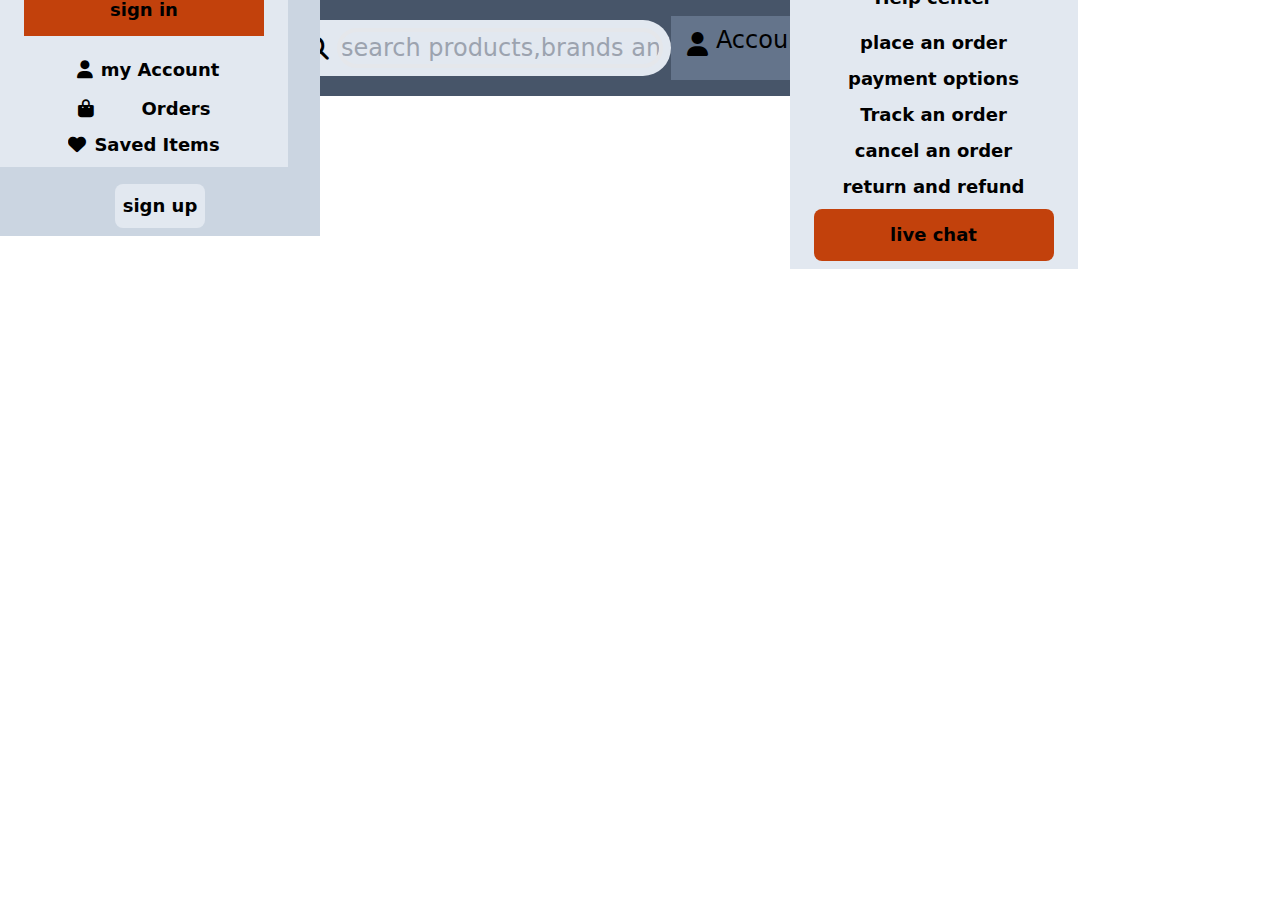
<file: index.html>
<!DOCTYPE html>
<html lang="en">
<head>
    <meta charset="UTF-8">
    <meta name="viewport" content="width=device-width, initial-scale=1.0">
    <title>personal project</title>
    <link rel="stylesheet" href="css/styles.css">
    <link rel="stylesheet" href="https://cdnjs.cloudflare.com/ajax/libs/font-awesome/6.5.2/css/all.min.css">
</head>
<body class=" text-black bg-center"> 
    <!-- <h1 class="bg-green-900">hellloooo</h1>  -->
    <header class="bg-slate-600 text-2xl fixed">
        <nav class="flex items-center justify-between px-12 h-24">
            <div class="flex font-bold text-4xl">
                <div class="toggleButton"><i class="fa-sharp fa-solid fa-bars pt-1"></i></div>
                <a href="#" class="text-black text-4xl font-bold px-2 py-2 bg-gradient-to-r from-white to-gray-600"><h1>Jumia plus</h1></a>
            </div>
            <div class="flex bg-slate-200 px-2 py-2 w-5/12 rounded-full justify-between">
                <i class="fa-solid fa-magnifying-glass p-2 "></i>
                <input type="text" placeholder="search products,brands and categories" class="bg-slate-200 container border-4 rounded-full"> 
            </div>
            <div>
                <button class=" bg-slate-200 rounded-xl sm:hidden p-2 text-black hover:bg-w">Search</button>
            </div>
            <div class="dropdownMenu mt-8 absolute -top-full left-0 bg-slate-300 w-80 flex flex-col gad-6 items-center py-2 text-lg font-bold">
                <ul class="flex flex-col items-center gap-2 mt-2">
                    <li class="hover:bg-white"><a href="#">home</a></li>
                    <li class="hover:bg-white" ><a href="#">products</a></li>
                    <li class="hover:bg-white"><a href="#">services</a></li>
                    <li class="hover:bg-white"><a href="#">contacts</a></li>
                    <li class="hover:bg-white"><a href="#">about us</a></li>
                </ul>
                <div class="flex flex-col items-center gap-4 pt-4 ">
                    <button class="text-red-950 hover:bg-white">log in</button>
                    <button class="text-black bg-slate-200 p-2 rounded-lg hover:bg-white">sign up</button>
                    
                </div>
            </div>
            <div class="flex justify-between">
                <div class="flex accountDropdownIcon bg-slate-500 hover:bg-slate-300 p-2 mr-4">
                    <i class="fa-solid fa-user p-2"></i>
                    <div class="flex "><h1 class="pr-2">Account</h1><i class="accountDropdownIcon fa-solid fa-caret-down p-2 "></i></div>
                </div> 
                <div class="accountDropdownItem absolute mt-8 -top-full left-0 bg-slate-200 w-72 flex flex-col gad-6 items-center py-2 text-lg font-bold">
                    <ul class="flex flex-col items-center gap-2 mt-10">
                        <li class="bg-orange-700 w-60 text-center hover:bg-white p-3">sign in</li><hr>
                        <li class="hover:bg-white"><a href="#"><i class="fa-solid fa-user p-2"></i>my Account</a></li>
                        <li class="hover:bg-white" ><a href="#"><i class="fa-solid fa-bag-shopping pr-12"></i>Orders</a></li>
                        <li class="hover:bg-white"><a href="#"><i class="fa-solid fa-heart pr-2"></i>Saved Items</a></li>
                    </ul>
                </div>

                <div class="hover:bg-slate-300 flex mr-4 helpIcon  bg-slate-500">
                    <i class="fa-solid fa-circle-question p-2"></i>
                    <div class="">
                        <h1>Help</h1>
                        <i class="helpIcon fa-solid fa-caret-down p-260"></i>
                    </div>
                </div>

                <div class="helpItem absolute -top-full right-0 mt-8 bg-slate-200 w-72 flex flex-col gad-6 items-center py-2 text-lg font-bold">
                    <ul class="flex flex-col items-center gap-2 mt-10">
                        <li class=" hover:bg-white ">Help center</li><hr>
                        <li class="hover:bg-white"><a href="#">place an order</a></li>
                        <li class="hover:bg-white" ><a href="#">payment options</a></li>
                        <li class="hover:bg-white"><a href="#">Track an order</a></li>
                        <li class="hover:bg-white"><a href="#">cancel an order</a></li>
                        <li class="hover:bg-white"><a href="#">return and refund</a></li>
                        <button class="bg-orange-700 w-60 text-center hover:bg-white p-3 rounded-lg">live chat</button>
                    </ul>
                </div>

                <div class="flex text-2xl font-bold bg-slate-500 hover:bg-slate-200"><a href="#">
                    <i class="  fa-solid fa-cart-plus p-2"></i><h1 class="sm:hidden">cart</h1></a>
                </div>
                
            </div>
        </nav>
    </header>
    <br>

    <script src="https://ajax.googleapis.com/ajax/libs/jquery/3.7.1/jquery.min.js"></script>
    <script>
      let toggleBtn =document.querySelector("div.toggleButton")
      let dropdown = document.querySelector("div.dropdownMenu")
      toggleBtn.addEventListener("click",function(){
        dropdown.classList.toggle("top-16")
      })
      let acctDropdown = document.querySelector("div.accountDropdownIcon")
      let acctDropdownItems = document.querySelector("div.accountDropdownItem")
      acctDropdown.addEventListener("click",function(){
        acctDropdownItems.classList.toggle("top-16")
      })
      let helpIcon =document.querySelector("div.helpIcon")
      let helpItem = document.querySelector("div.helpItem")
      helpIcon.addEventListener("click",function(){
        helpItem.classList.toggle("top-16")
      })
    </script>
</body>
</html>
</file>
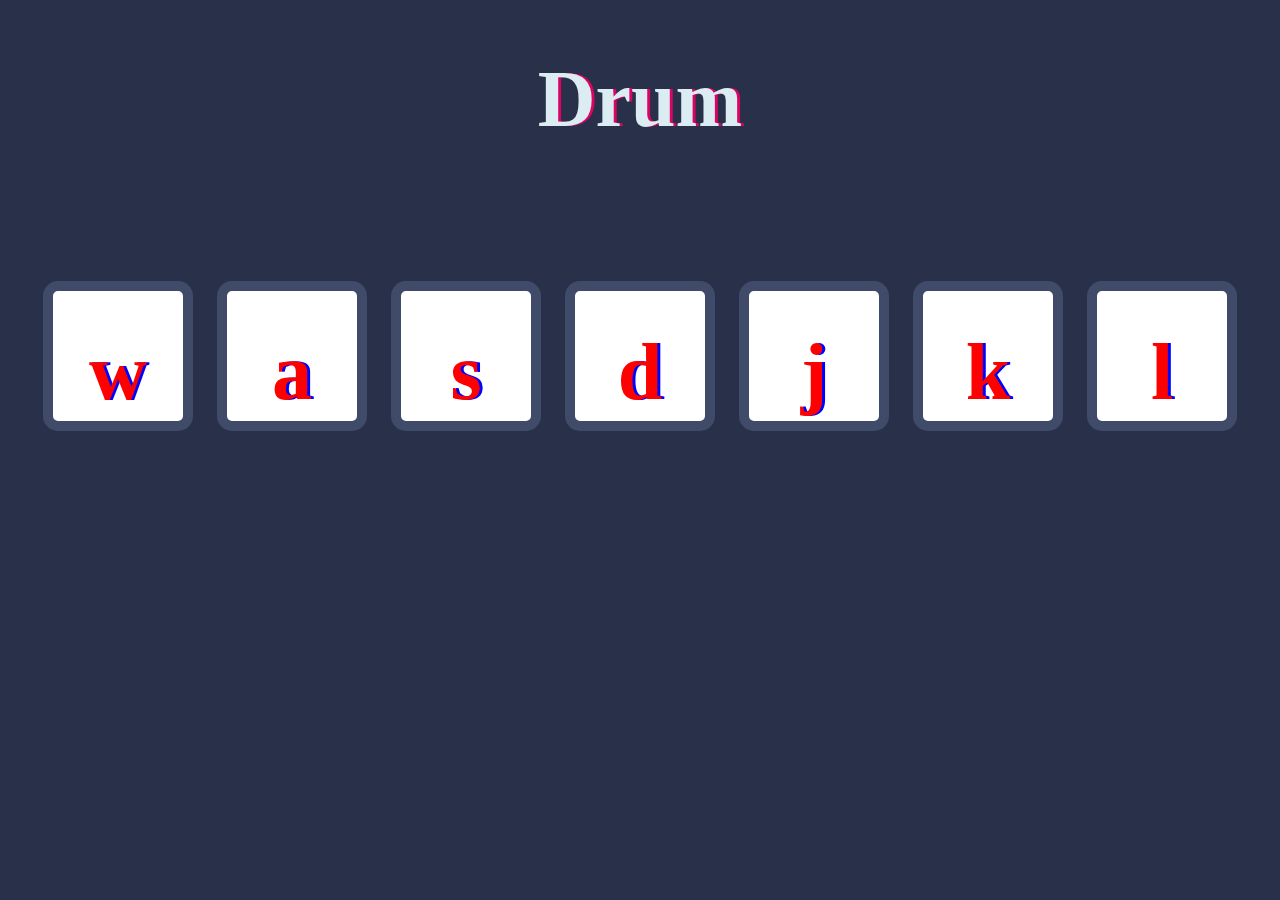
<file: css_practiseTester.html>
<!DOCTYPE html>
<html lang="en">
<head>
    <meta charset="UTF-8">
    <meta name="viewport" content="width=device-width, initial-scale=1.0">
    <title>Document</title>
    <style>
        body{
            background-color: #283149;
            text-align: center;
        }
        h1 {
            font-size: 5rem;
            color: #DBEDF3;
            font-family: "Arvo", cursive;
            text-shadow: 3px 0 #DA0463;

}

        .art{
            margin: 10% auto;
        }
        .drum{
            color: red;
            outline: none;
            border: 10px solid #404B69;
            font-size: 5rem;
            font-family: 'Arvo', cursive;
            line-height: 2;
            font-weight: 900;
            text-shadow: 3px 0 blue;
            border-radius: 15px;
            display: inline-block;
            width: 150px;
            height: 150px;
            text-align: center;
            margin: 10px;
            background-color: white;
            
        }
    </style>
</head>
<body>
    <h1>Drum</h1>
    <div class="art">
        <button class="drum">w</button>
        <button class="drum">a</button>
        <button class="drum">s</button>
        <button class="drum">d</button>
        <button class="drum">j</button>
        <button class="drum">k</button>
        <button class="drum">l</button>
    </div>


    <script>
        // let m1 =function(){
        //     alert("method1")
        // }
        // m1()
        // let m2 = ()=>{
        //     alert("method2")
        // }
        // m2()
        document.querySelector("button").addEventListener("click",handleEvents)
        function handleEvents(){
            alert("clicked sucessfully")
        }
    </script>
</body>
</html>
</file>
<file: css/styles.css>
/*
! tailwindcss v3.4.3 | MIT License | https://tailwindcss.com
*/

/*
1. Prevent padding and border from affecting element width. (https://github.com/mozdevs/cssremedy/issues/4)
2. Allow adding a border to an element by just adding a border-width. (https://github.com/tailwindcss/tailwindcss/pull/116)
*/

*,
::before,
::after {
  box-sizing: border-box;
  /* 1 */
  border-width: 0;
  /* 2 */
  border-style: solid;
  /* 2 */
  border-color: #e5e7eb;
  /* 2 */
}

::before,
::after {
  --tw-content: '';
}

/*
1. Use a consistent sensible line-height in all browsers.
2. Prevent adjustments of font size after orientation changes in iOS.
3. Use a more readable tab size.
4. Use the user's configured `sans` font-family by default.
5. Use the user's configured `sans` font-feature-settings by default.
6. Use the user's configured `sans` font-variation-settings by default.
7. Disable tap highlights on iOS
*/

html,
:host {
  line-height: 1.5;
  /* 1 */
  -webkit-text-size-adjust: 100%;
  /* 2 */
  -moz-tab-size: 4;
  /* 3 */
  -o-tab-size: 4;
     tab-size: 4;
  /* 3 */
  font-family: ui-sans-serif, system-ui, sans-serif, "Apple Color Emoji", "Segoe UI Emoji", "Segoe UI Symbol", "Noto Color Emoji";
  /* 4 */
  font-feature-settings: normal;
  /* 5 */
  font-variation-settings: normal;
  /* 6 */
  -webkit-tap-highlight-color: transparent;
  /* 7 */
}

/*
1. Remove the margin in all browsers.
2. Inherit line-height from `html` so users can set them as a class directly on the `html` element.
*/

body {
  margin: 0;
  /* 1 */
  line-height: inherit;
  /* 2 */
}

/*
1. Add the correct height in Firefox.
2. Correct the inheritance of border color in Firefox. (https://bugzilla.mozilla.org/show_bug.cgi?id=190655)
3. Ensure horizontal rules are visible by default.
*/

hr {
  height: 0;
  /* 1 */
  color: inherit;
  /* 2 */
  border-top-width: 1px;
  /* 3 */
}

/*
Add the correct text decoration in Chrome, Edge, and Safari.
*/

abbr:where([title]) {
  -webkit-text-decoration: underline dotted;
          text-decoration: underline dotted;
}

/*
Remove the default font size and weight for headings.
*/

h1,
h2,
h3,
h4,
h5,
h6 {
  font-size: inherit;
  font-weight: inherit;
}

/*
Reset links to optimize for opt-in styling instead of opt-out.
*/

a {
  color: inherit;
  text-decoration: inherit;
}

/*
Add the correct font weight in Edge and Safari.
*/

b,
strong {
  font-weight: bolder;
}

/*
1. Use the user's configured `mono` font-family by default.
2. Use the user's configured `mono` font-feature-settings by default.
3. Use the user's configured `mono` font-variation-settings by default.
4. Correct the odd `em` font sizing in all browsers.
*/

code,
kbd,
samp,
pre {
  font-family: ui-monospace, SFMono-Regular, Menlo, Monaco, Consolas, "Liberation Mono", "Courier New", monospace;
  /* 1 */
  font-feature-settings: normal;
  /* 2 */
  font-variation-settings: normal;
  /* 3 */
  font-size: 1em;
  /* 4 */
}

/*
Add the correct font size in all browsers.
*/

small {
  font-size: 80%;
}

/*
Prevent `sub` and `sup` elements from affecting the line height in all browsers.
*/

sub,
sup {
  font-size: 75%;
  line-height: 0;
  position: relative;
  vertical-align: baseline;
}

sub {
  bottom: -0.25em;
}

sup {
  top: -0.5em;
}

/*
1. Remove text indentation from table contents in Chrome and Safari. (https://bugs.chromium.org/p/chromium/issues/detail?id=999088, https://bugs.webkit.org/show_bug.cgi?id=201297)
2. Correct table border color inheritance in all Chrome and Safari. (https://bugs.chromium.org/p/chromium/issues/detail?id=935729, https://bugs.webkit.org/show_bug.cgi?id=195016)
3. Remove gaps between table borders by default.
*/

table {
  text-indent: 0;
  /* 1 */
  border-color: inherit;
  /* 2 */
  border-collapse: collapse;
  /* 3 */
}

/*
1. Change the font styles in all browsers.
2. Remove the margin in Firefox and Safari.
3. Remove default padding in all browsers.
*/

button,
input,
optgroup,
select,
textarea {
  font-family: inherit;
  /* 1 */
  font-feature-settings: inherit;
  /* 1 */
  font-variation-settings: inherit;
  /* 1 */
  font-size: 100%;
  /* 1 */
  font-weight: inherit;
  /* 1 */
  line-height: inherit;
  /* 1 */
  letter-spacing: inherit;
  /* 1 */
  color: inherit;
  /* 1 */
  margin: 0;
  /* 2 */
  padding: 0;
  /* 3 */
}

/*
Remove the inheritance of text transform in Edge and Firefox.
*/

button,
select {
  text-transform: none;
}

/*
1. Correct the inability to style clickable types in iOS and Safari.
2. Remove default button styles.
*/

button,
input:where([type='button']),
input:where([type='reset']),
input:where([type='submit']) {
  -webkit-appearance: button;
  /* 1 */
  background-color: transparent;
  /* 2 */
  background-image: none;
  /* 2 */
}

/*
Use the modern Firefox focus style for all focusable elements.
*/

:-moz-focusring {
  outline: auto;
}

/*
Remove the additional `:invalid` styles in Firefox. (https://github.com/mozilla/gecko-dev/blob/2f9eacd9d3d995c937b4251a5557d95d494c9be1/layout/style/res/forms.css#L728-L737)
*/

:-moz-ui-invalid {
  box-shadow: none;
}

/*
Add the correct vertical alignment in Chrome and Firefox.
*/

progress {
  vertical-align: baseline;
}

/*
Correct the cursor style of increment and decrement buttons in Safari.
*/

::-webkit-inner-spin-button,
::-webkit-outer-spin-button {
  height: auto;
}

/*
1. Correct the odd appearance in Chrome and Safari.
2. Correct the outline style in Safari.
*/

[type='search'] {
  -webkit-appearance: textfield;
  /* 1 */
  outline-offset: -2px;
  /* 2 */
}

/*
Remove the inner padding in Chrome and Safari on macOS.
*/

::-webkit-search-decoration {
  -webkit-appearance: none;
}

/*
1. Correct the inability to style clickable types in iOS and Safari.
2. Change font properties to `inherit` in Safari.
*/

::-webkit-file-upload-button {
  -webkit-appearance: button;
  /* 1 */
  font: inherit;
  /* 2 */
}

/*
Add the correct display in Chrome and Safari.
*/

summary {
  display: list-item;
}

/*
Removes the default spacing and border for appropriate elements.
*/

blockquote,
dl,
dd,
h1,
h2,
h3,
h4,
h5,
h6,
hr,
figure,
p,
pre {
  margin: 0;
}

fieldset {
  margin: 0;
  padding: 0;
}

legend {
  padding: 0;
}

ol,
ul,
menu {
  list-style: none;
  margin: 0;
  padding: 0;
}

/*
Reset default styling for dialogs.
*/

dialog {
  padding: 0;
}

/*
Prevent resizing textareas horizontally by default.
*/

textarea {
  resize: vertical;
}

/*
1. Reset the default placeholder opacity in Firefox. (https://github.com/tailwindlabs/tailwindcss/issues/3300)
2. Set the default placeholder color to the user's configured gray 400 color.
*/

input::-moz-placeholder, textarea::-moz-placeholder {
  opacity: 1;
  /* 1 */
  color: #9ca3af;
  /* 2 */
}

input::placeholder,
textarea::placeholder {
  opacity: 1;
  /* 1 */
  color: #9ca3af;
  /* 2 */
}

/*
Set the default cursor for buttons.
*/

button,
[role="button"] {
  cursor: pointer;
}

/*
Make sure disabled buttons don't get the pointer cursor.
*/

:disabled {
  cursor: default;
}

/*
1. Make replaced elements `display: block` by default. (https://github.com/mozdevs/cssremedy/issues/14)
2. Add `vertical-align: middle` to align replaced elements more sensibly by default. (https://github.com/jensimmons/cssremedy/issues/14#issuecomment-634934210)
   This can trigger a poorly considered lint error in some tools but is included by design.
*/

img,
svg,
video,
canvas,
audio,
iframe,
embed,
object {
  display: block;
  /* 1 */
  vertical-align: middle;
  /* 2 */
}

/*
Constrain images and videos to the parent width and preserve their intrinsic aspect ratio. (https://github.com/mozdevs/cssremedy/issues/14)
*/

img,
video {
  max-width: 100%;
  height: auto;
}

/* Make elements with the HTML hidden attribute stay hidden by default */

[hidden] {
  display: none;
}

*, ::before, ::after {
  --tw-border-spacing-x: 0;
  --tw-border-spacing-y: 0;
  --tw-translate-x: 0;
  --tw-translate-y: 0;
  --tw-rotate: 0;
  --tw-skew-x: 0;
  --tw-skew-y: 0;
  --tw-scale-x: 1;
  --tw-scale-y: 1;
  --tw-pan-x:  ;
  --tw-pan-y:  ;
  --tw-pinch-zoom:  ;
  --tw-scroll-snap-strictness: proximity;
  --tw-gradient-from-position:  ;
  --tw-gradient-via-position:  ;
  --tw-gradient-to-position:  ;
  --tw-ordinal:  ;
  --tw-slashed-zero:  ;
  --tw-numeric-figure:  ;
  --tw-numeric-spacing:  ;
  --tw-numeric-fraction:  ;
  --tw-ring-inset:  ;
  --tw-ring-offset-width: 0px;
  --tw-ring-offset-color: #fff;
  --tw-ring-color: rgb(59 130 246 / 0.5);
  --tw-ring-offset-shadow: 0 0 #0000;
  --tw-ring-shadow: 0 0 #0000;
  --tw-shadow: 0 0 #0000;
  --tw-shadow-colored: 0 0 #0000;
  --tw-blur:  ;
  --tw-brightness:  ;
  --tw-contrast:  ;
  --tw-grayscale:  ;
  --tw-hue-rotate:  ;
  --tw-invert:  ;
  --tw-saturate:  ;
  --tw-sepia:  ;
  --tw-drop-shadow:  ;
  --tw-backdrop-blur:  ;
  --tw-backdrop-brightness:  ;
  --tw-backdrop-contrast:  ;
  --tw-backdrop-grayscale:  ;
  --tw-backdrop-hue-rotate:  ;
  --tw-backdrop-invert:  ;
  --tw-backdrop-opacity:  ;
  --tw-backdrop-saturate:  ;
  --tw-backdrop-sepia:  ;
  --tw-contain-size:  ;
  --tw-contain-layout:  ;
  --tw-contain-paint:  ;
  --tw-contain-style:  ;
}

::backdrop {
  --tw-border-spacing-x: 0;
  --tw-border-spacing-y: 0;
  --tw-translate-x: 0;
  --tw-translate-y: 0;
  --tw-rotate: 0;
  --tw-skew-x: 0;
  --tw-skew-y: 0;
  --tw-scale-x: 1;
  --tw-scale-y: 1;
  --tw-pan-x:  ;
  --tw-pan-y:  ;
  --tw-pinch-zoom:  ;
  --tw-scroll-snap-strictness: proximity;
  --tw-gradient-from-position:  ;
  --tw-gradient-via-position:  ;
  --tw-gradient-to-position:  ;
  --tw-ordinal:  ;
  --tw-slashed-zero:  ;
  --tw-numeric-figure:  ;
  --tw-numeric-spacing:  ;
  --tw-numeric-fraction:  ;
  --tw-ring-inset:  ;
  --tw-ring-offset-width: 0px;
  --tw-ring-offset-color: #fff;
  --tw-ring-color: rgb(59 130 246 / 0.5);
  --tw-ring-offset-shadow: 0 0 #0000;
  --tw-ring-shadow: 0 0 #0000;
  --tw-shadow: 0 0 #0000;
  --tw-shadow-colored: 0 0 #0000;
  --tw-blur:  ;
  --tw-brightness:  ;
  --tw-contrast:  ;
  --tw-grayscale:  ;
  --tw-hue-rotate:  ;
  --tw-invert:  ;
  --tw-saturate:  ;
  --tw-sepia:  ;
  --tw-drop-shadow:  ;
  --tw-backdrop-blur:  ;
  --tw-backdrop-brightness:  ;
  --tw-backdrop-contrast:  ;
  --tw-backdrop-grayscale:  ;
  --tw-backdrop-hue-rotate:  ;
  --tw-backdrop-invert:  ;
  --tw-backdrop-opacity:  ;
  --tw-backdrop-saturate:  ;
  --tw-backdrop-sepia:  ;
  --tw-contain-size:  ;
  --tw-contain-layout:  ;
  --tw-contain-paint:  ;
  --tw-contain-style:  ;
}

.container {
  width: 100%;
}

@media (min-width: 640px) {
  .container {
    max-width: 640px;
  }
}

@media (min-width: 768px) {
  .container {
    max-width: 768px;
  }
}

@media (min-width: 1024px) {
  .container {
    max-width: 1024px;
  }
}

@media (min-width: 1280px) {
  .container {
    max-width: 1280px;
  }
}

@media (min-width: 1536px) {
  .container {
    max-width: 1536px;
  }
}

.fixed {
  position: fixed;
}

.absolute {
  position: absolute;
}

.-top-full {
  top: -100%;
}

.left-0 {
  left: 0px;
}

.top-16 {
  top: 4rem;
}

.right-0 {
  right: 0px;
}

.ml-96 {
  margin-left: 24rem;
}

.mr-4 {
  margin-right: 1rem;
}

.mt-10 {
  margin-top: 2.5rem;
}

.mt-2 {
  margin-top: 0.5rem;
}

.mt-8 {
  margin-top: 2rem;
}

.flex {
  display: flex;
}

.h-24 {
  height: 6rem;
}

.w-5\/12 {
  width: 41.666667%;
}

.w-60 {
  width: 15rem;
}

.w-72 {
  width: 18rem;
}

.w-80 {
  width: 20rem;
}

.flex-row-reverse {
  flex-direction: row-reverse;
}

.flex-col {
  flex-direction: column;
}

.items-center {
  align-items: center;
}

.justify-between {
  justify-content: space-between;
}

.gap-2 {
  gap: 0.5rem;
}

.gap-4 {
  gap: 1rem;
}

.rounded-full {
  border-radius: 9999px;
}

.rounded-lg {
  border-radius: 0.5rem;
}

.rounded-xl {
  border-radius: 0.75rem;
}

.border-4 {
  border-width: 4px;
}

.bg-green-900 {
  --tw-bg-opacity: 1;
  background-color: rgb(20 83 45 / var(--tw-bg-opacity));
}

.bg-orange-700 {
  --tw-bg-opacity: 1;
  background-color: rgb(194 65 12 / var(--tw-bg-opacity));
}

.bg-slate-200 {
  --tw-bg-opacity: 1;
  background-color: rgb(226 232 240 / var(--tw-bg-opacity));
}

.bg-slate-300 {
  --tw-bg-opacity: 1;
  background-color: rgb(203 213 225 / var(--tw-bg-opacity));
}

.bg-slate-500 {
  --tw-bg-opacity: 1;
  background-color: rgb(100 116 139 / var(--tw-bg-opacity));
}

.bg-slate-600 {
  --tw-bg-opacity: 1;
  background-color: rgb(71 85 105 / var(--tw-bg-opacity));
}

.bg-gradient-to-r {
  background-image: linear-gradient(to right, var(--tw-gradient-stops));
}

.from-white {
  --tw-gradient-from: #fff var(--tw-gradient-from-position);
  --tw-gradient-to: rgb(255 255 255 / 0) var(--tw-gradient-to-position);
  --tw-gradient-stops: var(--tw-gradient-from), var(--tw-gradient-to);
}

.to-gray-600 {
  --tw-gradient-to: #4b5563 var(--tw-gradient-to-position);
}

.bg-center {
  background-position: center;
}

.p-2 {
  padding: 0.5rem;
}

.p-3 {
  padding: 0.75rem;
}

.px-12 {
  padding-left: 3rem;
  padding-right: 3rem;
}

.px-2 {
  padding-left: 0.5rem;
  padding-right: 0.5rem;
}

.py-2 {
  padding-top: 0.5rem;
  padding-bottom: 0.5rem;
}

.pr-12 {
  padding-right: 3rem;
}

.pr-2 {
  padding-right: 0.5rem;
}

.pt-1 {
  padding-top: 0.25rem;
}

.pt-4 {
  padding-top: 1rem;
}

.text-center {
  text-align: center;
}

.text-2xl {
  font-size: 1.5rem;
  line-height: 2rem;
}

.text-4xl {
  font-size: 2.25rem;
  line-height: 2.5rem;
}

.text-lg {
  font-size: 1.125rem;
  line-height: 1.75rem;
}

.font-bold {
  font-weight: 700;
}

.text-black {
  --tw-text-opacity: 1;
  color: rgb(0 0 0 / var(--tw-text-opacity));
}

.text-red-950 {
  --tw-text-opacity: 1;
  color: rgb(69 10 10 / var(--tw-text-opacity));
}

.hover\:bg-slate-200:hover {
  --tw-bg-opacity: 1;
  background-color: rgb(226 232 240 / var(--tw-bg-opacity));
}

.hover\:bg-slate-300:hover {
  --tw-bg-opacity: 1;
  background-color: rgb(203 213 225 / var(--tw-bg-opacity));
}

.hover\:bg-white:hover {
  --tw-bg-opacity: 1;
  background-color: rgb(255 255 255 / var(--tw-bg-opacity));
}

@media (min-width: 640px) {
  .sm\:hidden {
    display: none;
  }
}
</file>
